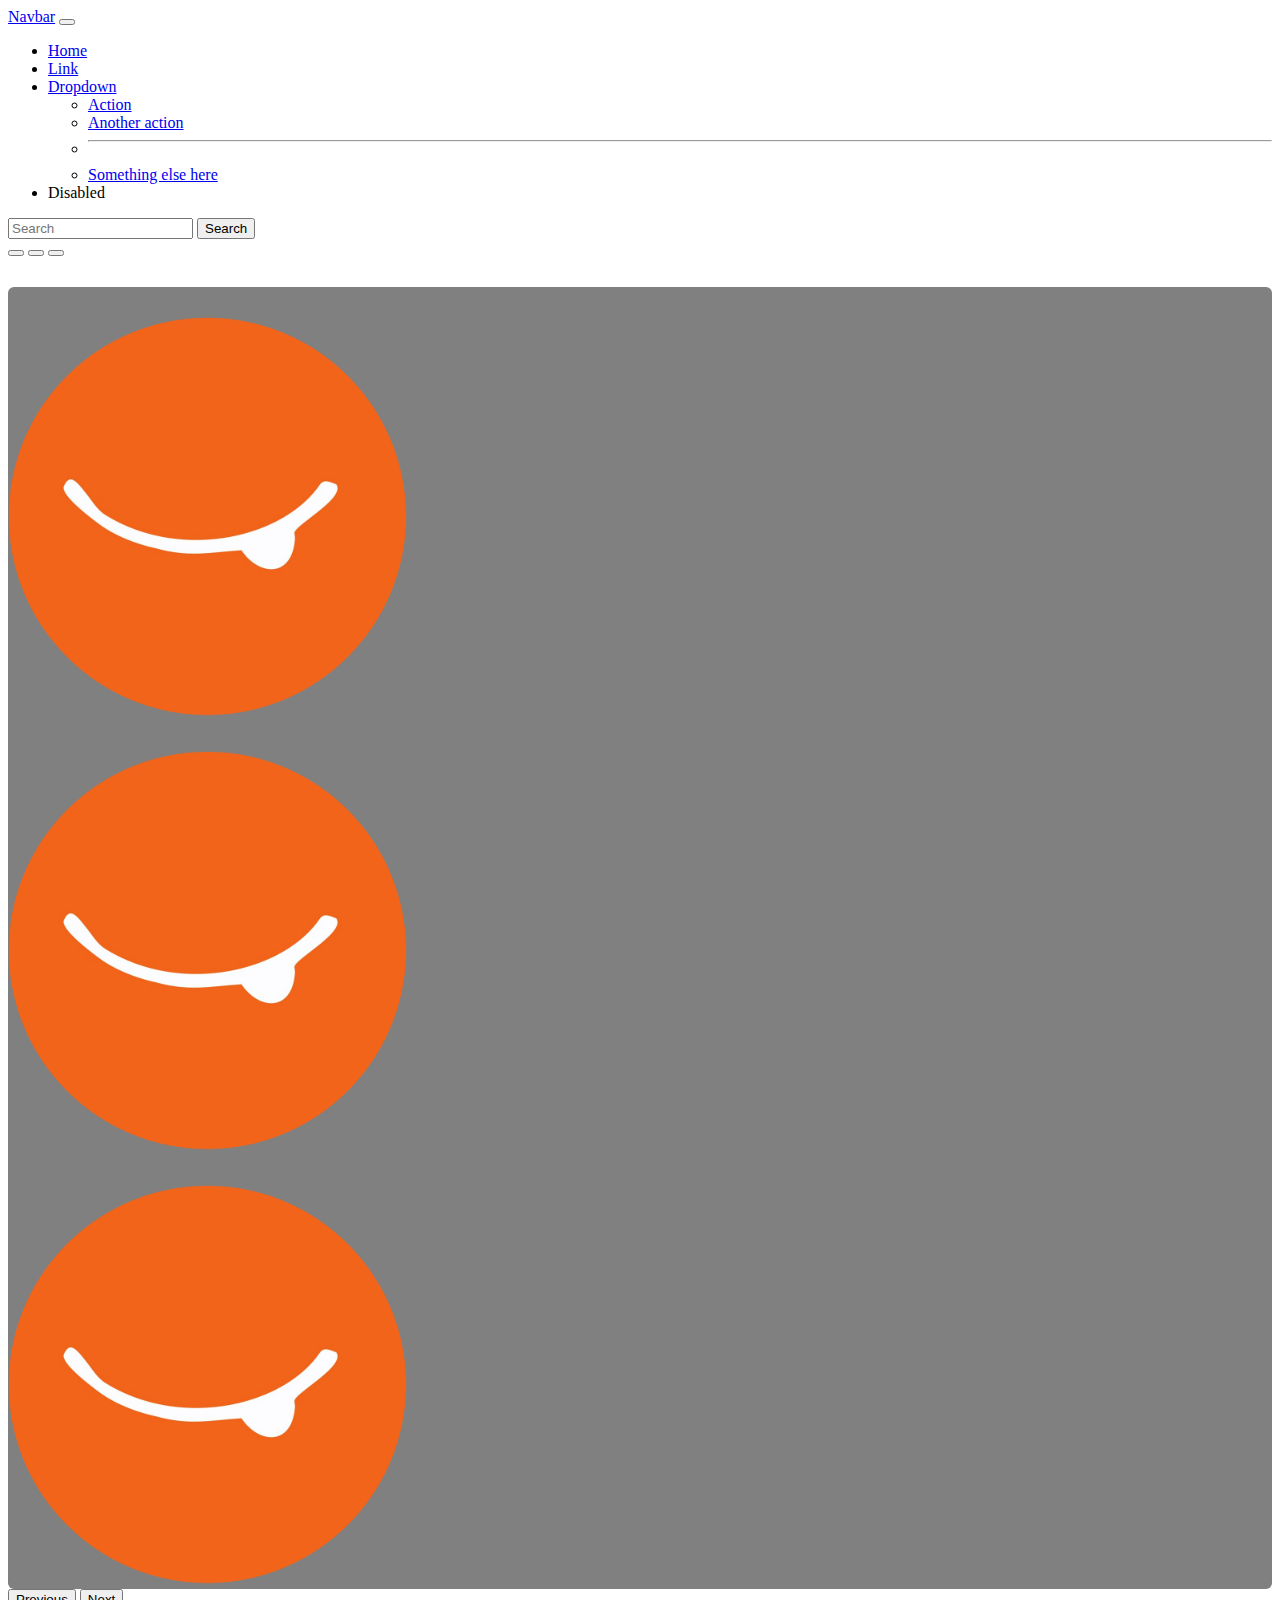
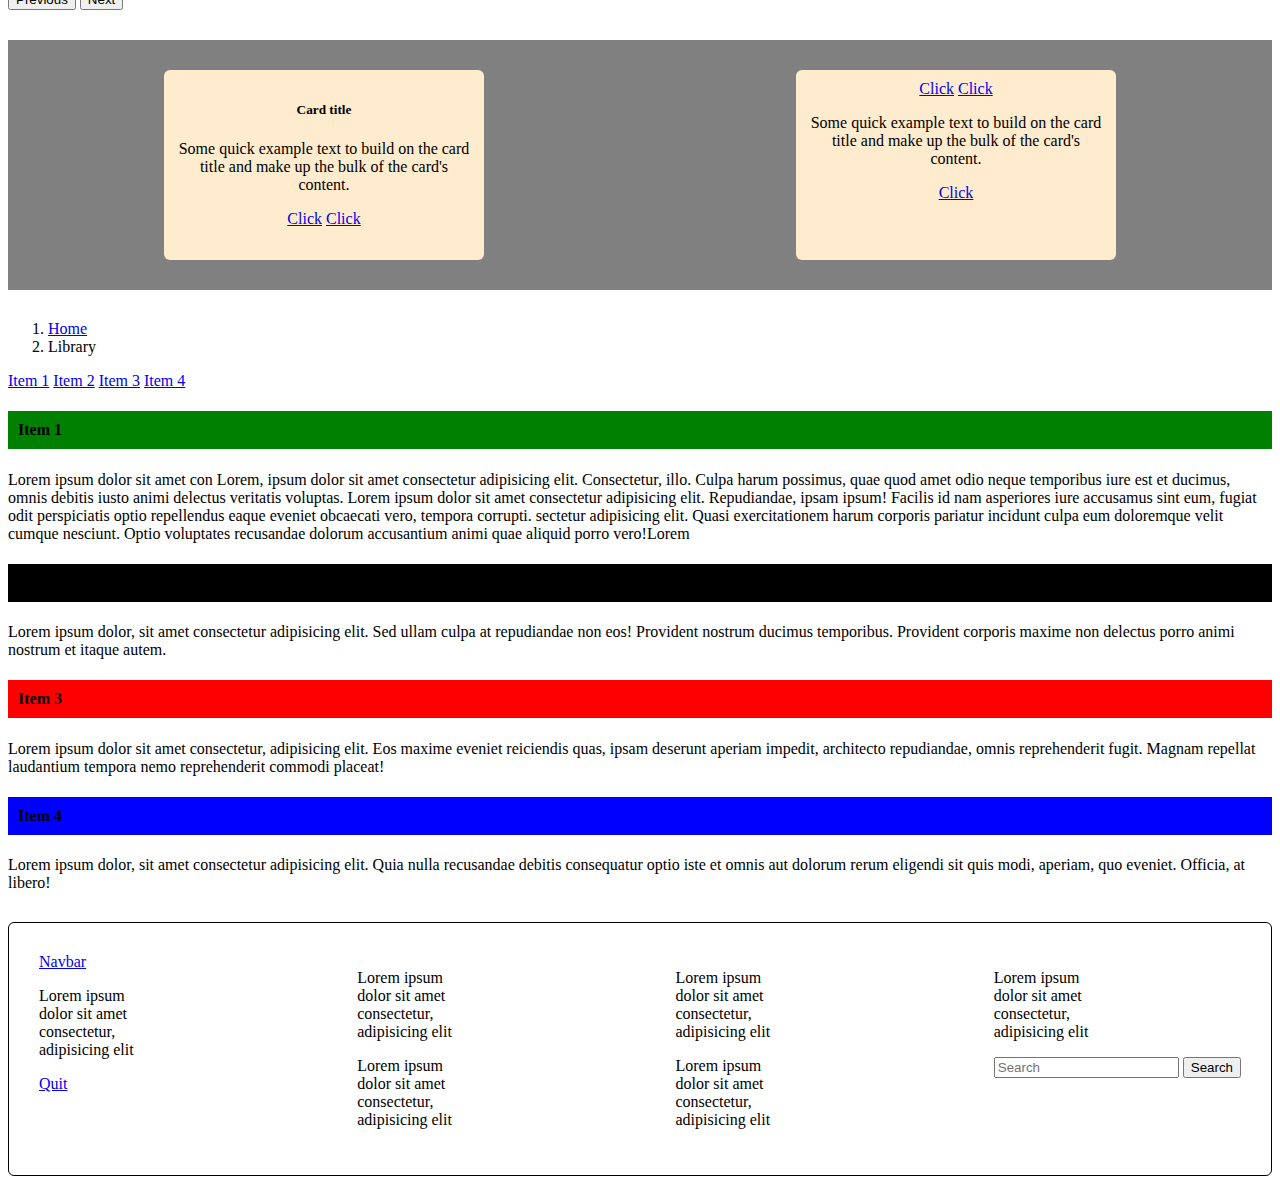
<file: PR6/index.html>
<!doctype html>
<html lang="en">
  <head>
    <meta charset="utf-8">
    <meta name="viewport" content="width=device-width, initial-scale=1">
    <title>Bootstrap demo</title>
    <link href="https://cdn.jsdelivr.net/npm/bootstrap@5.2.3/dist/css/bootstrap.min.css" rel="stylesheet" integrity="sha384-rbsA2VBKQhggwzxH7pPCaAqO46MgnOM80zW1RWuH61DGLwZJEdK2Kadq2F9CUG65" crossorigin="anonymous">
    <link rel="stylesheet" href="css/style.css">
</head>
  <body>
    <div class="container">
        <nav class="navbar navbar-expand-lg bg-light">
            <div class="container-fluid">
            <a class="navbar-brand" href="#">Navbar</a>
            <button class="navbar-toggler" type="button" data-bs-toggle="collapse" data-bs-target="#navbarSupportedContent" aria-controls="navbarSupportedContent" aria-expanded="false" aria-label="Toggle navigation">
                <span class="navbar-toggler-icon"></span>
            </button>
            <div class="collapse navbar-collapse" id="navbarSupportedContent">
                <ul class="navbar-nav me-auto mb-2 mb-lg-0">
                <li class="nav-item">
                    <a class="nav-link active" aria-current="page" href="#">Home</a>
                </li>
                <li class="nav-item">
                    <a class="nav-link" href="#">Link</a>
                </li>
                <li class="nav-item dropdown">
                    <a class="nav-link dropdown-toggle" href="#" role="button" data-bs-toggle="dropdown" aria-expanded="false">
                    Dropdown
                    </a>
                    <ul class="dropdown-menu">
                    <li><a class="dropdown-item" href="#">Action</a></li>
                    <li><a class="dropdown-item" href="#">Another action</a></li>
                    <li><hr class="dropdown-divider"></li>
                    <li><a class="dropdown-item" href="#">Something else here</a></li>
                    </ul>
                </li>
                <li class="nav-item">
                    <a class="nav-link disabled">Disabled</a>
                </li>
                </ul>
                <form class="d-flex" role="search">
                <input class="form-control me-2" type="search" placeholder="Search" aria-label="Search">
                <button class="btn btn-outline-success" type="submit">Search</button>
                </form>
            </div>
            </div>
        </nav>
        <div id="carouselExampleIndicators" class="carousel slide" data-bs-ride="true">
            <div class="carousel-indicators">
              <button type="button" data-bs-target="#carouselExampleIndicators" data-bs-slide-to="0" class="active" aria-current="true" aria-label="Slide 1"></button>
              <button type="button" data-bs-target="#carouselExampleIndicators" data-bs-slide-to="1" aria-label="Slide 2"></button>
              <button type="button" data-bs-target="#carouselExampleIndicators" data-bs-slide-to="2" aria-label="Slide 3"></button>
            </div>
            <div class="carousel-inner">
              <div class="carousel-item active">
                <img src="img/logo.png" class="d-block w-100" alt="...">
              </div>
              <div class="carousel-item">
                <img src="img/logo.png" class="d-block w-100" alt="...">
              </div>
              <div class="carousel-item">
                <img src="img/logo.png" class="d-block w-100" alt="...">
              </div>
            </div>
            <button class="carousel-control-prev" type="button" data-bs-target="#carouselExampleIndicators" data-bs-slide="prev">
              <span class="carousel-control-prev-icon" aria-hidden="true"></span>
              <span class="visually-hidden">Previous</span>
            </button>
            <button class="carousel-control-next" type="button" data-bs-target="#carouselExampleIndicators" data-bs-slide="next">
              <span class="carousel-control-next-icon" aria-hidden="true"></span>
              <span class="visually-hidden">Next</span>
            </button>
          </div>

          <div class="card">
            <div class="cardibody">
              <h5 class="card-title">Card title</h5>
              <p class="card-text">Some quick example text to build on the card title and make up the bulk of the card's content.</p>
              <a href="#" class="btn btn-primary">Click</a>
              <a href="#" class="btn btn-primary">Click</a>
            </div>
            <div class="cardibody">
                <a href="#" class="btn btn-primary">Click</a>
                <a href="#" class="btn btn-primary">Click</a>
                <p class="card-text">Some quick example text to build on the card title and make up the bulk of the card's content.</p>
                <a href="#" class="btn btn-primary">Click</a>
              </div>
          </div>
          <nav style="--bs-breadcrumb-divider: '>';" aria-label="breadcrumb">
            <ol class="breadcrumb">
              <li class="breadcrumb-item"><a href="#">Home</a></li>
              <li class="breadcrumb-item active" aria-current="page">Library</li>
            </ol>
          </nav>
          <div class="row">
            <div class="col-4">
              <div id="list-example" class="list-group">
                <a class="list-group-item list-group-item-action" href="#list-item-1">Item 1</a>
                <a class="list-group-item list-group-item-action" href="#list-item-2">Item 2</a>
                <a class="list-group-item list-group-item-action" href="#list-item-3">Item 3</a>
                <a class="list-group-item list-group-item-action" href="#list-item-4">Item 4</a>
              </div>
            </div>
            <div class="col-8">
              <div data-bs-spy="scroll" data-bs-target="#list-example" data-bs-smooth-scroll="true" class="scrollspy-example" tabindex="0">
                <h4 id="list-item-1">Item 1</h4>
                <p>Lorem ipsum dolor sit amet con Lorem, ipsum dolor sit amet consectetur adipisicing elit. Consectetur, illo. Culpa harum possimus, quae quod amet odio neque temporibus iure est et ducimus, omnis debitis iusto animi delectus veritatis voluptas. Lorem ipsum dolor sit amet consectetur adipisicing elit. Repudiandae, ipsam ipsum! Facilis id nam asperiores iure accusamus sint eum, fugiat odit perspiciatis optio repellendus eaque eveniet obcaecati vero, tempora corrupti. sectetur adipisicing elit. Quasi exercitationem harum corporis pariatur incidunt culpa eum doloremque velit cumque nesciunt. Optio voluptates recusandae dolorum accusantium animi quae aliquid porro vero!Lorem</p>
                <h4 id="list-item-2">Item 2</h4>
                <p>Lorem ipsum dolor, sit amet consectetur adipisicing elit. Sed ullam culpa at repudiandae non eos! Provident nostrum ducimus temporibus. Provident corporis maxime non delectus porro animi nostrum et itaque autem.</p>
                <h4 id="list-item-3">Item 3</h4>
                <p>Lorem ipsum dolor sit amet consectetur, adipisicing elit. Eos maxime eveniet reiciendis quas, ipsam deserunt aperiam impedit, architecto repudiandae, omnis reprehenderit fugit. Magnam repellat laudantium tempora nemo reprehenderit commodi placeat!</p>
                <h4 id="list-item-4">Item 4</h4>
                <p>Lorem ipsum dolor, sit amet consectetur adipisicing elit. Quia nulla recusandae debitis consequatur optio iste et omnis aut dolorum rerum eligendi sit quis modi, aperiam, quo eveniet. Officia, at libero!</p>
              </div>
            </div>
          </div>
          <div class="footer">
            <div class="one">
                <a class="navbar-brand" href="#">Navbar</a>
                <p>Lorem ipsum dolor sit amet consectetur, adipisicing elit</p>
                <a href="#" class="btn btn-primary">Quit</a>
            </div>
            <div class="one">
                <p>Lorem ipsum dolor sit amet consectetur, adipisicing elit</p>
                <p>Lorem ipsum dolor sit amet consectetur, adipisicing elit</p>
                
            </div>
            <div class="one">
                <p>Lorem ipsum dolor sit amet consectetur, adipisicing elit</p>
                <p>Lorem ipsum dolor sit amet consectetur, adipisicing elit</p>
               
            </div>
            <div class="one">
                <p>Lorem ipsum dolor sit amet consectetur, adipisicing elit</p>
                <form class="d-flex" role="search">
                    <input class="form-control me-2" type="search" placeholder="Search" aria-label="Search">
                    <button class="btn btn-outline-success" type="submit">Search</button>
                    </form>
            </div>
        </div>
          
    </div>
    <script src="https://cdn.jsdelivr.net/npm/bootstrap@5.2.3/dist/js/bootstrap.bundle.min.js" integrity="sha384-kenU1KFdBIe4zVF0s0G1M5b4hcpxyD9F7jL+jjXkk+Q2h455rYXK/7HAuoJl+0I4" crossorigin="anonymous"></script>
  </body>
</html>
</file>
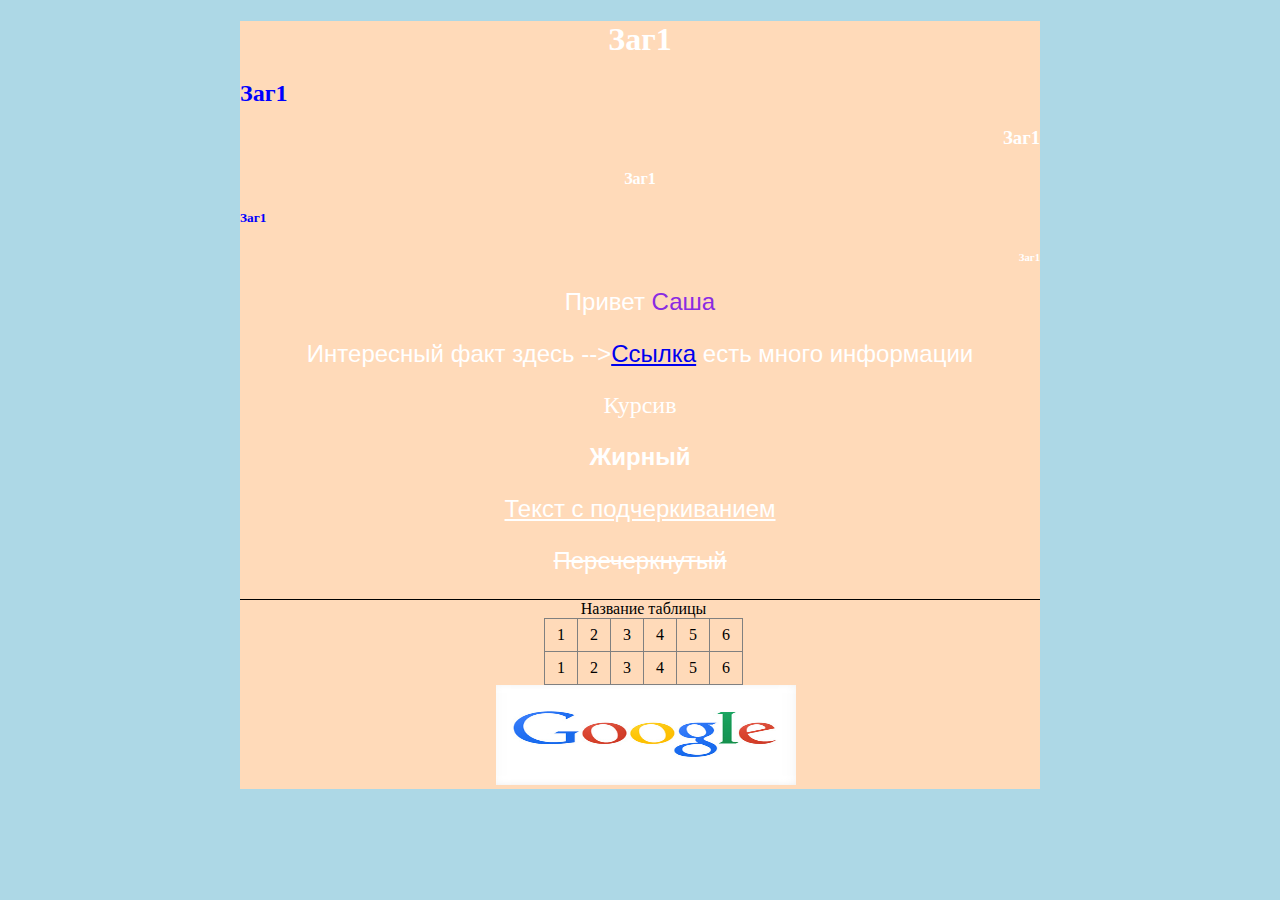
<file: PR1/Pr1.html>
<!DOCTYPE html>
<html lang="ru">
<head>
	<meta charset="UTF-8">
	<meta http-equiv="X-UA-Compatible" content="IE=edge">
	<meta name="viewport" content="width=device-width, initial-scale=1.0">
	<title>Document</title>
	<meta name="description" content="Описание" />
	<link rel="stylesheet" href="css/pr1.css">
</head>
<body>

	<div> 
		<h1>Заг1</h1>
		<h2>Заг1</h2>
		<h3>Заг1</h3>
		<h4>Заг1</h4>
		<h5>Заг1</h5>
		<h6>Заг1</h6>
		<p>Привет <span>Саша</span></p>
		<p>Интересный факт здесь --><a href="https://ru.wikipedia.org/wiki/%D0%97%D0%B0%D0%B3%D0%BB%D0%B0%D0%B2%D0%BD%D0%B0%D1%8F_%D1%81%D1%82%D1%80%D0%B0%D0%BD%D0%B8%D1%86%D0%B0">Ссылка</a> есть много информации</p>
		<p>Курсив</p>
		<p>Жирный</p>
		<p>Текст с подчеркиванием</p>
		<p>Перечеркнутый</p>
		<div class="one"></div>
		<table border="1">
			<caption>Название таблицы</caption>
			<tr>
				<td>1</td>
				<td>2</td>
				<td>3</td>
				<td>4</td>
				<td>5</td>
				<td>6</td>
			</tr>
			<tr>
				<td>1</td>
				<td>2</td>
				<td>3</td>
				<td>4</td>
				<td>5</td>
				<td>6</td>
			</tr>
		</table>
		<img src="img/google.jpg">
	</div>

	

	<script src="js/script.js"></script>
</body>
</html>
</file>
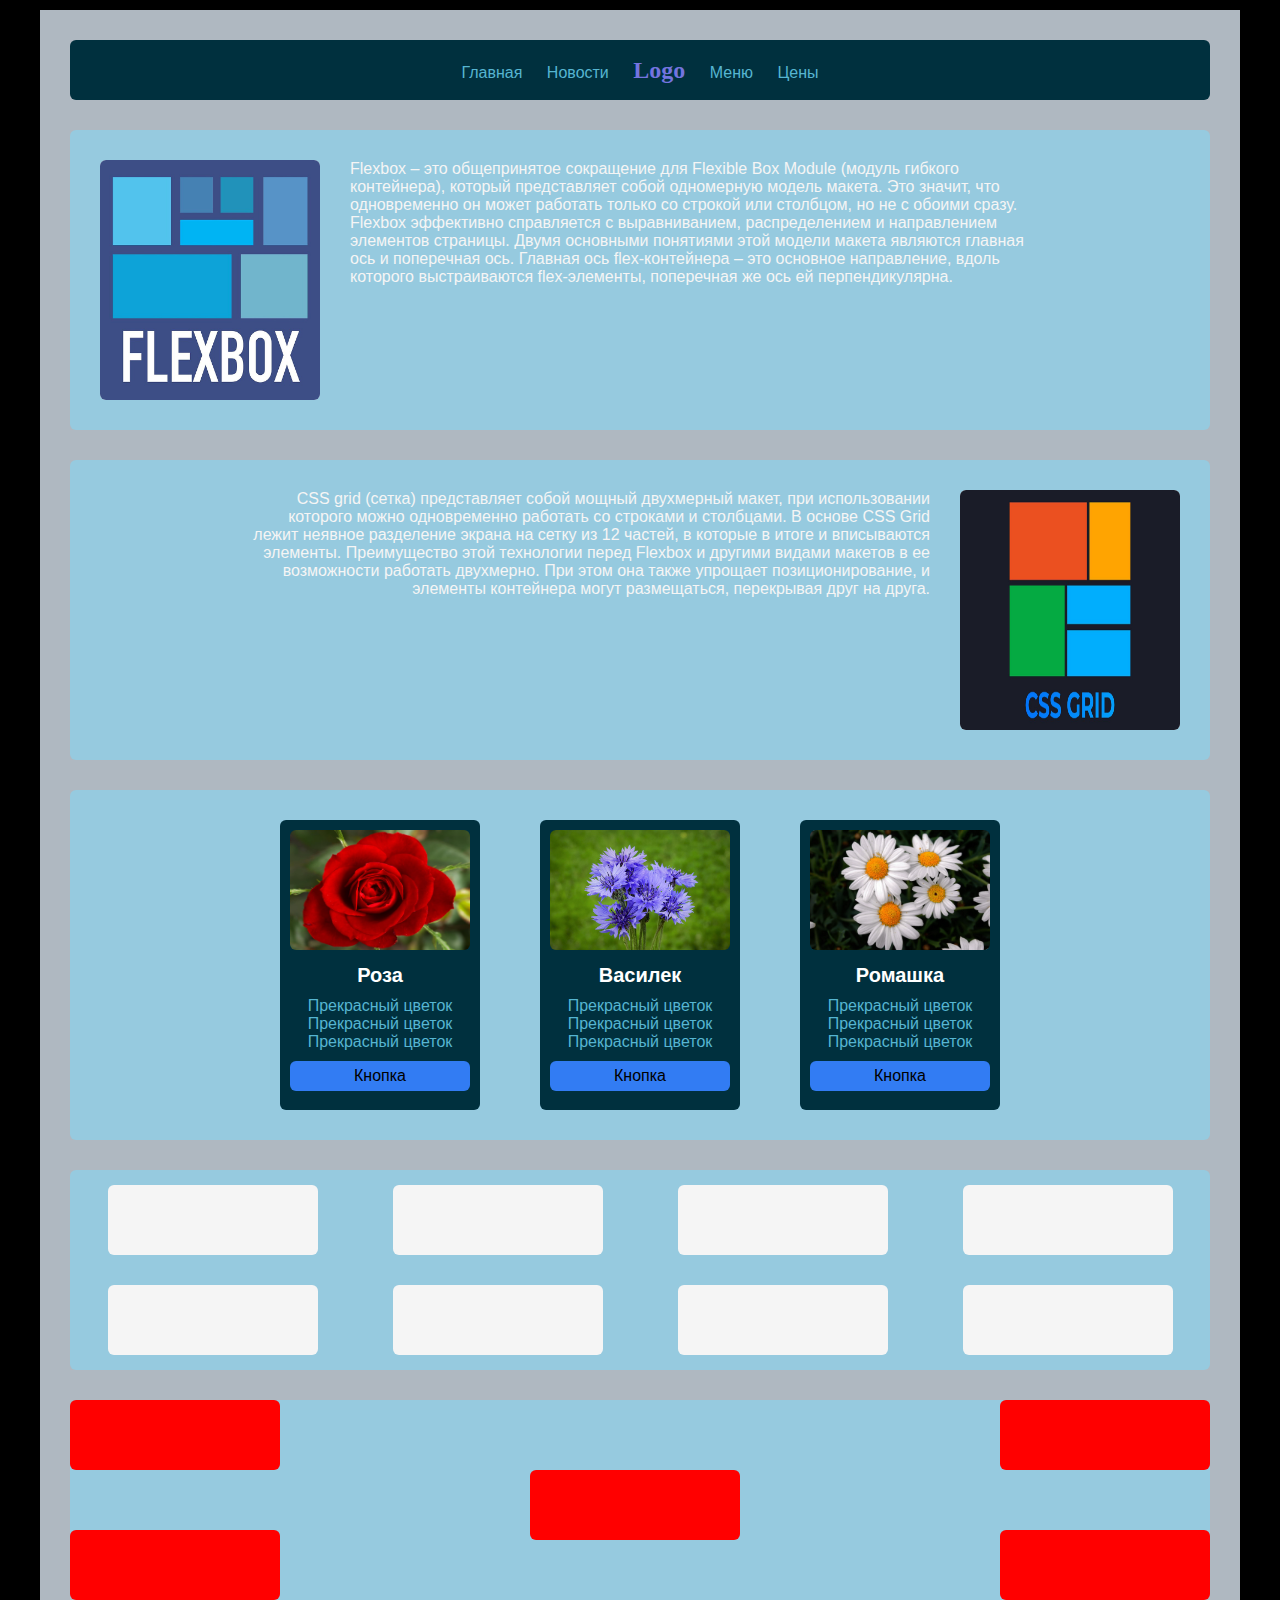
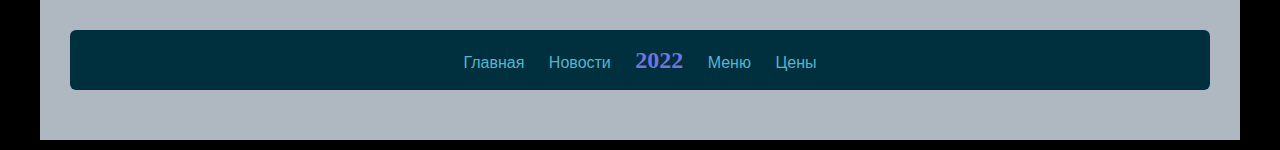
<file: PR3/Pr3.html>
<!DOCTYPE html>
<html lang="ru">
<head>
	<meta charset="UTF-8">
	<meta http-equiv="X-UA-Compatible" content="IE=edge">
	<meta name="viewport" content="width=device-width, initial-scale=1.0">
	<title>Document</title>
	<meta name="description" content="Описание" />
	<link rel="stylesheet" href="css/pr3.css">
</head>

<body>
    <div class="container">
        <header class="head">
            <nav class="shapka">
				<ul>
					<li>Главная</li>
					<li>Новости</li>
                    <span class="logo">Logo</span>
					<li>Меню</li>
					<li>Цены</li>
				</ul>
			</nav>
        </header>
		<main>
			<section class="one">
				<div class="whitebox"><img src="img/flex.jpg"></div>
				<div class="text">
					<p>Flexbox – это общепринятое сокращение для Flexible Box Module (модуль гибкого контейнера), который представляет собой одномерную модель макета. Это значит, что одновременно он может работать только со строкой или столбцом, но не с обоими сразу. Flexbox эффективно справляется с выравниванием, распределением и направлением элементов страницы.

						Двумя основными понятиями этой модели макета являются главная ось и поперечная ось. Главная ось flex-контейнера – это основное направление, вдоль которого выстраиваются flex-элементы, поперечная же ось ей перпендикулярна.
					</p>
				</div>
			</section>
			<section class="two">
					<div class="whitebox"><img src="img/grid.jpg"></div>
					<div class="text">
					<p>CSS grid (сетка) представляет собой мощный двухмерный макет, при использовании которого можно одновременно работать со строками и столбцами. В основе CSS Grid лежит неявное разделение экрана на сетку из 12 частей, в которые в итоге и вписываются элементы.

						Преимущество этой технологии перед Flexbox и другими видами макетов в ее возможности работать двухмерно. При этом она также упрощает позиционирование, и элементы контейнера могут размещаться, перекрывая друг на друга.</p>
				</div>
			</section>
			<section class="price">
				<div class="tovar">
					<img class="img" src="img/ros.jpg">
					<p class="Zag">Роза</p>
					<p class="opis">Прекрасный цветок Прекрасный цветок Прекрасный цветок</p>
					<div class="knopka"><p>Кнопка</p></div>
				</div>
				<div class="tovar">
					<img class="img" src="img/vas.jpg">
					<p class="Zag">Василек</p>
					<p class="opis">Прекрасный цветок Прекрасный цветок Прекрасный цветок</p>
					<div class="knopka"><p>Кнопка</p></div>
				</div>
				<div class="tovar">
					<img class="img" src="img/rom.jpg">
					<p class="Zag">Ромашка</p>
					<p class="opis">Прекрасный цветок Прекрасный цветок Прекрасный цветок</p>
					<div class="knopka"><p>Кнопка</p></div>
				</div>
			</section>
			<section class="card">
				<div class="mult"></div>
				<div class="mult"></div>
				<div class="mult"></div>
				<div class="mult"></div>
				<div class="mult"></div>
				<div class="mult"></div>
				<div class="mult"></div>
				<div class="mult"></div>
			</section>
			<section class="cardi">
				<div class="mult"></div>
				<div class="mult"></div>
				<div class="mult"></div>
				<div class="mult"></div>
				<div class="mult"></div>
			</section>
		</main>
		<footer class="foot">
            <nav class="shapka">
				<ul>
					<li>Главная</li>
					<li>Новости</li>
                    <span class="logo">2022</span>
					<li>Меню</li>
					<li>Цены</li>
				</ul>
			</nav>     
		</footer>
    </div>
</body>
</file>
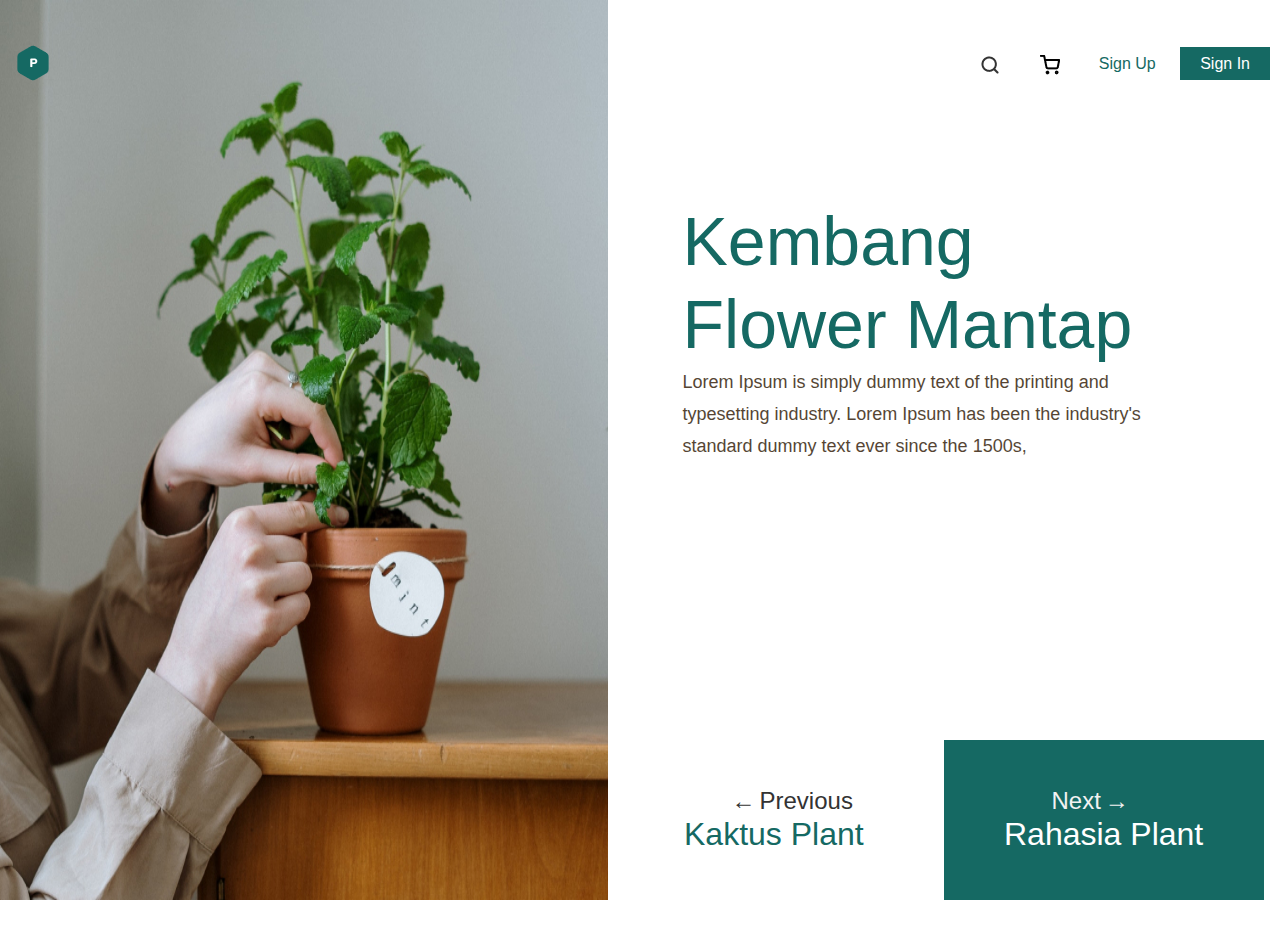
<file: PR4/Pr4.html>
<!DOCTYPE html>
<html lang="ru">
<head>
	<meta charset="UTF-8">
	<meta http-equiv="X-UA-Compatible" content="IE=edge">
	<meta name="viewport" content="width=device-width, initial-scale=1.0">
	<title>Document</title>
	<meta name="description" content="Описание" />
	<link rel="stylesheet" href="css/pr4.css">
</head>

<body>
    <div class="container">
        <header>
            <div class="navbar">
                <a href="#"><img class="logo" src="img/Group 5.png"></a>
                <a href="#"><img class="search" src="img/Frame 2.png"></a>
                <div class="upIn">
                    <a href="#" class="Up">Sign Up</a>
                    <a href="#" class="In">Sign In</a>
                </div>
            </div>
            <img class="plant" src="img/pexels-cottonbro-4503751 1.jpg">
            <div class="rightside">
                <div class="hp">
                    <h1>Kembang<br> Flower Mantap</h1>
                    <p class="opis">Lorem Ipsum is simply dummy text of the printing and typesetting industry. Lorem Ipsum has been the industry's standard dummy text ever since the 1500s, </p>
                </div>
                <div class="prenext">
                    <a href="#" class="Previous">
                        <span>Previous</span>
                        <h3>Kaktus Plant</h3>
                    </a>
                    <a href="#" class="Next">
                        <span>Next</span>
                        <h3>Rahasia Plant</h3>
                    </a>
                </div>
            </div>
        </header>
     <!--
         <main>
            <section class="help">
                <div class="mult">
                    <div class="sod">
                        <div class="pictzug">
                            <img src="img/car.png">
                            <h4>Fast<br> Delivery</h4>
                        </div>
                        <h5>Lorem ipsum dolor sit amet consectetur adipisicing elit. Necessituri. Facere maxime pariatur quam eos repellendus! Molestias, odio sed iure ipsam quibusdam sapiente laborum et pariatur.</h5>
                    </div>   
                </div>
                <div class="mult">
                    <div class="sod">
                        <div class="pictzug">
                            <img src="img/headphones 1.png">
                            <h4>Great Customer<br> Service</h4>
                        </div>
                        <h5>Lorem ipsum dolor sit amet consectetur adipisicing elit. Necessituri. Facere maxime pariatur quam eos repellendus! Molestias, odio sed iure ipsam quibusdam sapiente laborum et pariatur.</h5>
                    </div>   
                </div>
                <div class="mult">
                    <div class="sod">
                        <div class="pictzug">
                            <img src="img/plant.png">
                            <h4>Original<br> Plants</h4>
                        </div>
                        <h5>Lorem ipsum dolor sit amet consectetur adipisicing elit. Necessituri. Facere maxime pariatur quam eos repellendus! Molestias, odio sed iure ipsam quibusdam sapiente laborum et pariatur.</h5>
                    </div>   
                </div>
                <div class="mult">
                    <div class="sod">
                        <div class="pictzug">
                            <img src="img/dollar.png">
                            <h4>Affordable<br> Price</h4>
                        </div>
                        <h5>Lorem ipsum dolor sit amet consectetur adipisicing elit. Necessituri. Facere maxime pariatur quam eos repellendus! Molestias, odio sed iure ipsam quibusdam sapiente laborum et pariatur.</h5>
                    </div>   
                </div>
            </section>
            <section class="Featured">
                <p class="feat">Featured Plants</p>
                <p class="cheap">Cheaper First</p>
            </section>
            <div class="line"></div>
            <section class="tovari">
                <div class="tov">
                    <img class="flower" src="img/kaktus.png">
                    <p>Kaktus Plants</p>
                    <p class="IDR">IDR 85.000</p>
                </div>
                <div class="tov">
                    <img class="flower" src="img/landak.png">
                    <p>Landak Plants</p>
                    <p class="IDR">IDR 85.000</p>
                </div>
                <div class="tov">
                    <img class="flower" src="img/kecubung.png">
                    <p>Kecubung Plants</p>
                    <p class="IDR">IDR 85.000</p>
                </div>
                <div class="tov">
                    <img class="flower" src="img/xz.png">
                    <p>Kecubung Plants</p>
                    <p class="IDR">IDR 85.000</p>
                </div>
                <div class="tov">
                    <img class="flower" src="img/xz2.png">
                    <p>Kecubung Plants</p>
                    <p class="IDR">IDR 85.000</p>
                </div>
            </section>
            <section class="four">
                <div class="relax">
                    <h6>Buy more plants, it<br> helps you to be relaxed </h6>
                    <p>Lorem, ipsum dolor sit amet consectetur adipisicing elit. Repellendus dolore esse, modi corporis eaque officiis nihil assumenda nostrum rem tenetur error provident commodi ipsum, harum, rerum consectetur suscipit adipisci amet.</p>
                    <img src="img/fon1.jpg">
                </div>
                <img class="fon2" src="img/fon2.jpg">
            </section>
            <section class="five">
                <div class="favour">
                    <p>Get your favourites plant on<br> our shop now</p>
                    <a class="visit" href="#">Visit Shop</a>
                </div>
                <img src="img/fon3.jpg">
            </section>
        </main>
        <footer>
            <ul class="one">
                <li>PLANTKU</li>
                <li>Plantku House</li>
                <li>Jl. Laksda Adisucipto No.51, Demangan, Kec. Depok, Kota Yogyakarta, Daerah Istimewa Yogyakarta 55282</li>
            </ul>
            <ul class="two">
                <li>Perusahaan</li>
                <li>Tentang Kami</li>
                <li>Hubungi Kami</li>
            </ul>
            <ul class="two">
                <li>Produk</li>
                <li>Tanaman</li>
                <li>Tanaman Lain</li>
            </ul>
            <ul class="three">
                <li>Berlangganan Email Kami</li>
                <li>Masukan Alamat Email</li>
                <li>Submit</li>
            </ul>
        </footer> -->
    </div>
</body>
</file>
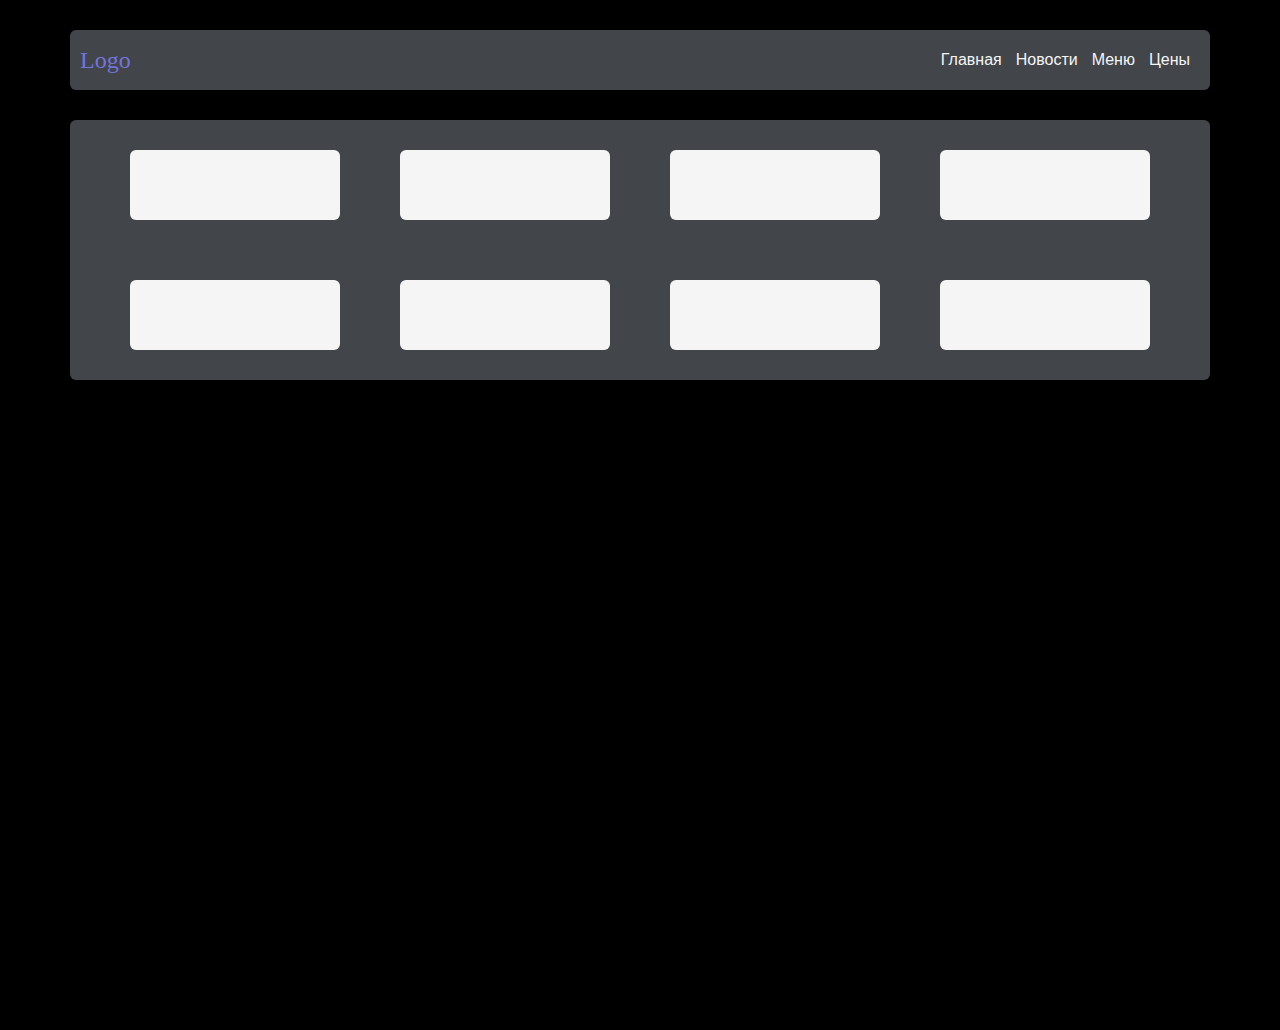
<file: PR5/media.html>
<!DOCTYPE html>
<html lang="ru">
<head>
	<meta charset="UTF-8">
	<meta http-equiv="X-UA-Compatible" content="IE=edge">
	<meta name="viewport" content="width=device-width, initial-scale=1.0">
	<title>Document</title>
	<meta name="description" content="Описание" />
	<link rel="stylesheet" href="css/style.css">
</head>

<body>
    <div class="container">
        <header>
            <span class="logo">Logo</span>
				<nav class="shapka">
					<ul>
						<li>Главная</li>
						<li>Новости</li>
						<li>Меню</li>
						<li>Цены</li>
					</ul>
				</nav>
        </header>
        <main>
            <section class="card">
				<div class="mult"></div>
				<div class="mult"></div>
				<div class="mult"></div>
				<div class="mult"></div>
				<div class="mult"></div>
				<div class="mult"></div>
				<div class="mult"></div>
				<div class="mult"></div>
			</section>
        </main>
    </div>
</body>
</file>
<file: PR6/css/style.css>
img {
    margin-top: 30px;
    height: 400px;
}


.card {
    background-color: gray;
    margin-top: 30px;
    display: flex;
    flex-direction: row;
    justify-content: space-around;
    height: 250px;
}

.cardibody {
    padding: 10px;
    text-align: center;
    border-radius: 6px;
    background-color: blanchedalmond;
    margin: 30px;
    width: 300px !important;
}

.footer p {
    width: 100px;
}

.breadcrumb {
    margin-top: 30px;
}

.footer {
    margin-top: 30px;
    display: flex;
    justify-content: space-between;
    border: 1px solid black;
    border-radius: 6px;
    padding: 30px;
}

.carousel-inner {
    border-radius: 6px;
    margin-top: 30px;
    background-color: gray;
   
    
}

#list-item-1 {
    background-color: green;
    padding: 10px;
}

#list-item-2 {
    background-color: black;
    padding: 10px;
}

#list-item-3 {
    background-color: red;
    padding: 10px;
}

#list-item-4 {
    background-color: blue;
    padding: 10px;
}
</file>
<file: PR1/css/pr1.css>
body {
    background-color: lightblue;
}

div {
    background: peachpuff;
    height: auto;
    width: 800px;
    margin: auto;

}

h1 {
    color: white;
    text-align: center;
}

h2 {
    color: blue;
}
h3 {
    color: white;
    text-align: right;
}

h4 {
    color: white;
    text-align: center;
}

h5 {
    color: blue;
}
h6 {
    color: white;
    text-align: right;
}

p {
    text-align: center;
    color: white;
    font-family: Arial, Helvetica, sans-serif;
    font-size: 24px;
}

span {
    color: blueviolet;
}

img {
    height: 100px;
    width: 300px;
    margin-left: 32%;
}

div p:nth-child(9) {
    font-family: cursive;
}

div p:nth-child(10) {
    font-weight: bold;
}

div p:nth-child(11) {
    text-decoration: underline;
}

div p:nth-child(12) {
    text-decoration: line-through;
}

.one {
    background: black;
    height: 1px;
}

caption {
    text-align: center;
}

table {
    margin-left: 38%;
    text-align: center;
    border-collapse: collapse;
}
td {
    height: 30px;
    width: 30px;
}
</file>
<file: PR3/css/pr3.css>
* {
    margin: 0;
    padding: 0;
    box-sizing: border-box;
    font-family:'Franklin Gothic Medium', 'Arial Narrow', Arial, sans-serif;
}

body {
    background: black;
}

main {
    padding-top: 90px;
}

.container {
    background: #AFB8C1;
    margin: auto;
    width: 100%;
    max-width: 1200px;
    padding-bottom: 20px;
    margin-bottom: 10px;
    margin-top: 10px;
}

img {
    height: 240px;
    width: 220px;
    border-radius: 6px;
}


.head {
    position: fixed;
    z-index: 100;
    width: 1140px;
    border-radius: 6px;
    background: #00303E;
    height: 60px;
    margin: 30px;
    display: flex;
    align-items: center;
    justify-content: center;
}

.foot {
    border-radius: 6px;
    background: #00303E;
    height: 60px;
    margin: 30px;
    display: flex;
    align-items: center;
    justify-content: center;
}


.logo {
    color: rgb(116, 116, 223);
    font-size: 24px;
    font-family: cursive;
    margin: 10px;
    font-weight: 600;
}

.shapka ul {
    list-style: none; 
}

.shapka li {
    margin: 10px;
    font-family:'Franklin Gothic Medium', 'Arial Narrow', Arial, sans-serif;
    color: #56B5D1;
    display: inline;
}

.one {
    
    margin: 30px;
    height: 300px;
    background: #96CADF;
    border-radius: 6px;
    display: flex;
}

.two {
    height: 300px;
    background: #96CADF;
    margin: 30px;
    border-radius: 6px;
    display: flex;
    text-align: right;
    flex-direction: row-reverse;
}

.price {
    height: 350px;
    background: #96CADF;
    margin: 30px;
    border-radius: 6px;
    display: flex;
    justify-content: center;
    text-align: center;
}

.card {
    height: 200px;
    background: #96CADF;
    margin: 30px;
    border-radius: 6px;
    display: flex;
    flex-wrap: wrap;
    justify-content: space-around;
    align-items: center;
}

.cardi {
    height: 200px;
    background: #96CADF;
    margin: 30px;
    border-radius: 6px;
    position: relative;
}

section.cardi div.mult:nth-child(1) {
    position: absolute;
    background: red;
    left: -10px;
    top: -10px;
}

section.cardi div.mult:nth-child(2) {
    position: absolute;
    background: red;
    left: -10px;
    bottom: -10px;
}

section.cardi div.mult:nth-child(3) {
    position: absolute;
    background: red;
    right: -10px;
    top: -10px;
}

section.cardi div.mult:nth-child(4) {
    position: absolute;
    background: red;
    right: -10px;
    bottom: -10px;
}

section.cardi div.mult:nth-child(5) {
    position: absolute;
    background: red;
    left: 450px;
    top: 60px;
}

.whitebox {
    margin: 30px;
    background: whitesmoke;
    height: 240px;
    width: 220px;
    border-radius: 6px;
}

.text {
    height: 320px;
    width: 680px;
    margin-top: 30px;
    color: whitesmoke;
}

.tovar {
    background: #00303E;
    height: 290px;
    width: 200px;
    margin: 30px;
    border-radius: 6px;
}

.Zag {
    color: white;
    font-weight: bold;
    font-size: 20px;
   
}
.opis {
    color: #56B5D1;
    margin: 10px;
}

.img {
    background: white;
    height: 120px;
    width: 180px;
    margin: 10px;
    border-radius: 6px;
}

.knopka {
    background: rgb(50, 124, 243);
    margin: 10px;
    height: 30px;
    display: flex;
    align-items: center;
    justify-content: center;
    border-radius: 6px;
}

.mult {
    background: whitesmoke;
    height: 70px;
    width: 210px;
    margin: 10px;
    border-radius: 6px;
}
</file>
<file: PR4/css/pr4.css>
* {
    font-family: Arial, Helvetica, sans-serif;
    margin: 0;
    padding: 0;
    box-sizing: border-box;
}

body {
    background: white;
}

.container {
    margin: auto;
    width: 100%;
    max-width: 1280px;
    display: flex;
    flex-direction: column;
    padding-bottom: 30px;
}

header {
    display: flex;
    position: relative;
}

.plant {
    min-width: 608px;
    height: 900px;
}

h1 {
    width: 523px;
    height: 166px;
    color: #156963;
    font-style: normal;
    font-weight: 500;
    font-size: 68px;
    line-height: 83px;
}

.opis {
    width: 493px;
    height: 96px;
    color: #2C1500;
    opacity: 0.8;
    font-style: normal;
    font-weight: 400;
    font-size: 18px;
    line-height: 32px;
}

.hp {
    padding-top: 200px;
}

.Previous {
    display: flex;
    justify-content: center;
    flex-direction: column;
    align-items: center;
    width: 320px;
    height: 160px;   
}

.prenext {
    display: flex;
}
.Next {
    align-items: center;
    display: flex;
    justify-content: center;
    flex-direction: column;
    background: #156963;
    width: 320px;
    height: 160px;
   
}

.Previous span {
    color: #333333;
    width: 105px;
    height: 29px;
    font-style: normal;
    font-weight: 500;
    font-size: 24px;
    line-height: 29px;

}

.Next span {
    color: #F2F2F2;;
    width: 105px;
    height: 29px;
    font-style: normal;
    font-weight: 500;
    font-size: 24px;
    line-height: 29px;
}

.Previous h3 {
    color: #156963;
    width: 200px;
    height: 39px;
    font-style: normal;
    font-weight: 500;
    font-size: 32px;
    line-height: 39px;
}

.Next h3 {
    color: white;
    width: 200px;
    height: 39px;
    font-style: normal;
    font-weight: 500;
    font-size: 32px;
    line-height: 39px;
}

.Next span::after {
    content: "→";
    margin-left: 4px;
}

.Previous span::before {
    content: "←";
    margin-right: 4px;
}

.leftside {
    display: flex;
}

.rightside {
    width: 100%;
    display: flex;
    flex-direction: column;
    align-items: center;
    justify-content: space-between;
}

a {
    text-decoration: none;
}

.navbar {
    position: absolute;
    height: 60px;
    width: 100%;
    max-width: 1280px;
    top: 30px;
}

.logo {
    position: absolute;
    margin: auto;
    width: 36px;
    height: 36px;
    left: 15px;
    top: 15px;
}

.search {
    margin-right: 20px;
    top: 25px;
    right: 200px;
    position: absolute;
    width: 80px;
    height: 20px;
}

.Up {
    color: #156963;
    padding: 8px 20px;
    width: 111px;
    height: 36px;
    background: white;
}

.In {
    padding: 8px 20px;
    width: 111px;
    height: 36px;
    color: white;
    background: #156963;
}

.upIn {
    position: absolute;
    right: 10px;
    top: 25px;
}


.help {
    margin-right: 30px;
    margin-left: 30px;
    margin-top: 200px;
    height: 155px;
    display: flex;
    justify-content: space-between;
}

.mult {
    display: flex;
    justify-content: center;
    align-items: center;
    height: 155px;
    width: 268px;
    border: 1px solid gray;
}

.sod {
    width: 236px;
    height: 112px;
    
}

.pictzug {
    display: flex;
    justify-content: space-between;
    width: 201px;
    height: 48px;
    align-items: center;
}

h4 {
    width: 130px;
    color: #156963;
}

h5 {
    margin-top: 5px;
    width: 236px;
    font-style: normal;
    font-weight: 400;
    font-size: 10px;
    line-height: 16px;
    color: #2C1500;
}

.Featured {
    display: flex;
    justify-content: space-between;
    align-items: center;
    margin-top: 100px;
    margin-left: 30px;
    margin-right: 30px;
}

.feat {
    font-style: normal;
    font-weight: 500;
    font-size: 20px;
    line-height: 24px;
    color: #000000;
}

.cheap {
    
    border: 1px solid gray;
    padding: 5px;
    font-style: normal;
    font-weight: 600;
    font-size: 12px;
    line-height: 15px;
    color: #000000;
}

.cheap::after {
    content: "˅";
    margin-left: 10px;
}

.line {
    margin-left: 30px;
    margin-right: 30px;
    margin-top: 10px;
    background: gray;
    height: 1px;
    opacity: 0.6;
}

.tovari {
    height: 300px;
    margin-right: 30px;
    margin-left: 30px;
    margin-top: 15px;
    display: flex;
    justify-content: space-between;
}
.tov p {
    font-size: 16px;
    text-align: center;
    margin: 10px;
}

.IDR {
    font-weight: 600;
    text-align: center;
}

.tov {
    width: 220px;
}

.four {
    display: flex;
    margin-left: 30px;
    margin-right: 30px;
    margin-top: 50px;
    justify-content: space-between;
}

.relax {
    width: 580px;
    height: 500px;
}

h6 {
    font-size: 40px;
}

.relax p {
    line-height: 28px;
    margin-top: 30px;
    width: 490px;
    color: #2C1500;
    opacity: 0.8;
}

.relax img {
    margin-top: 100px;
}

.five {
    background: rgba(243, 244, 246, 1);
    display: flex;
    align-items: center;
    justify-content: space-between;
    margin-left: 30px;
    margin-right: 30px;
    margin-top: 50px;
}


.favour p {
    margin-left: 70px;
    margin-bottom: 40px;
    color: #2C1500;
    font-size: 40px;
    font-weight: 700;
}

.visit {
    margin-left: 70px;
    color: white;
    font-size: 14px;
    padding: 10px 42px;
    background: #156963;
}

footer {
    display: flex;
    border-top: 1px solid green;
    margin-top: 50px;
    justify-content: space-around;
    height: 280px;
    padding-top: 100px;
}

ul {
    list-style: none;
}

.one li:nth-child(1) {
    color: #156963;
    font-size: 24px;
    margin-bottom: 24px;
}

.one li:nth-child(2) {
    font-weight: 600;
    font-size: 16px;
    margin-bottom: 10px;
}

.one li:nth-child(3) {
    font-size: 13px;
    width: 280px;
    font-weight: 400;
    color: #4F4F4F;
}

.two li:nth-child(1) {
    font-size: 16px;
    font-weight: 600;
    margin-bottom: 20px;
}

.two li:nth-child(2) {
    font-size: 14px;
    margin-bottom: 10px;
}

.two li:nth-child(3) {
    font-size: 14px;
}

.three li:nth-child(1) {
    font-size: 16px;
    font-weight: 600;
    margin-bottom: 20px;
}

.three li:nth-child(2) {
    font-size: 12px;
    font-weight: 400;
    margin-bottom: 26px;
    opacity: 0.5;
    border: 1px solid gray;
    padding: 5px;
}

.three li:nth-child(3) {
    border-radius: 6px;
    text-align: center;
    color: white;
    font-size: 8px;
    background: #156963;
    padding: 8px;
    width: 50px;
}

@media screen and (max-width: 600px) {
    .plant {
        height: 600px;
    }

    header {
        flex-direction: column;
    }

    .hp {
        padding-top: 60px;
    }

    h1 {
        font-size: 48px;
    }

    .opis {
        font-size: 14px;
    }

    .prenext {
        justify-content: space-between;
        margin-top: 70px;
    }

    .Previous {
        height: 70px;
        width: 200px;
    }

    .Next {
        height: 70px;
        width: 200px;
    }
    
    .prenext h3 {
        font-size: 28px;
        width: 190px;
    }
    
    .prenext span {
        font-size: 20px;
    }

    
}
</file>
<file: PR5/css/style.css>
body {
    margin: 0;
    padding: 0;
    background: black;
}

.container {
    margin:auto;
    width: 100%;
    height: 1000px;
    max-width: 1200px;
}

header {
    border-radius: 6px;
    background: #424549;
    height: 60px;
    margin: 30px;
    display: flex;
    align-items: center;
    justify-content: space-between;
}

.logo {
    color: rgb(116, 116, 223);
    font-size: 24px;
    font-family: cursive;
    margin-left: 10px;
}

.shapka ul {
    list-style: none; 
    margin-right: 20px;
}

.shapka li {
    margin: 0;
    margin-left: 10px;
    font-family: Arial, Helvetica, sans-serif;
    color: whitesmoke;
    display: inline;
}


.card {
    margin: 30px;
    background: #424549;
    border-radius: 6px;
    display: flex;
    flex-wrap: wrap;
    justify-content: center;
    align-items: center;
}

.mult {
    background: whitesmoke;
    height: 70px;
    width: 100%;
    max-width: 210px;
    margin: 30px;
    border-radius: 6px;
}

@media screen and (max-width: 800px) {
     body {
      background-color: blue;
    }
 }

 
@media screen and (max-width: 320px) {
    body {
     background-color: green;
   }
   li:nth-child(1) {
    display: none;
   }
   li:nth-child(2) {
    display: none;
   }
   li:nth-child(4) {
    display: none;
   }

}
</file>
